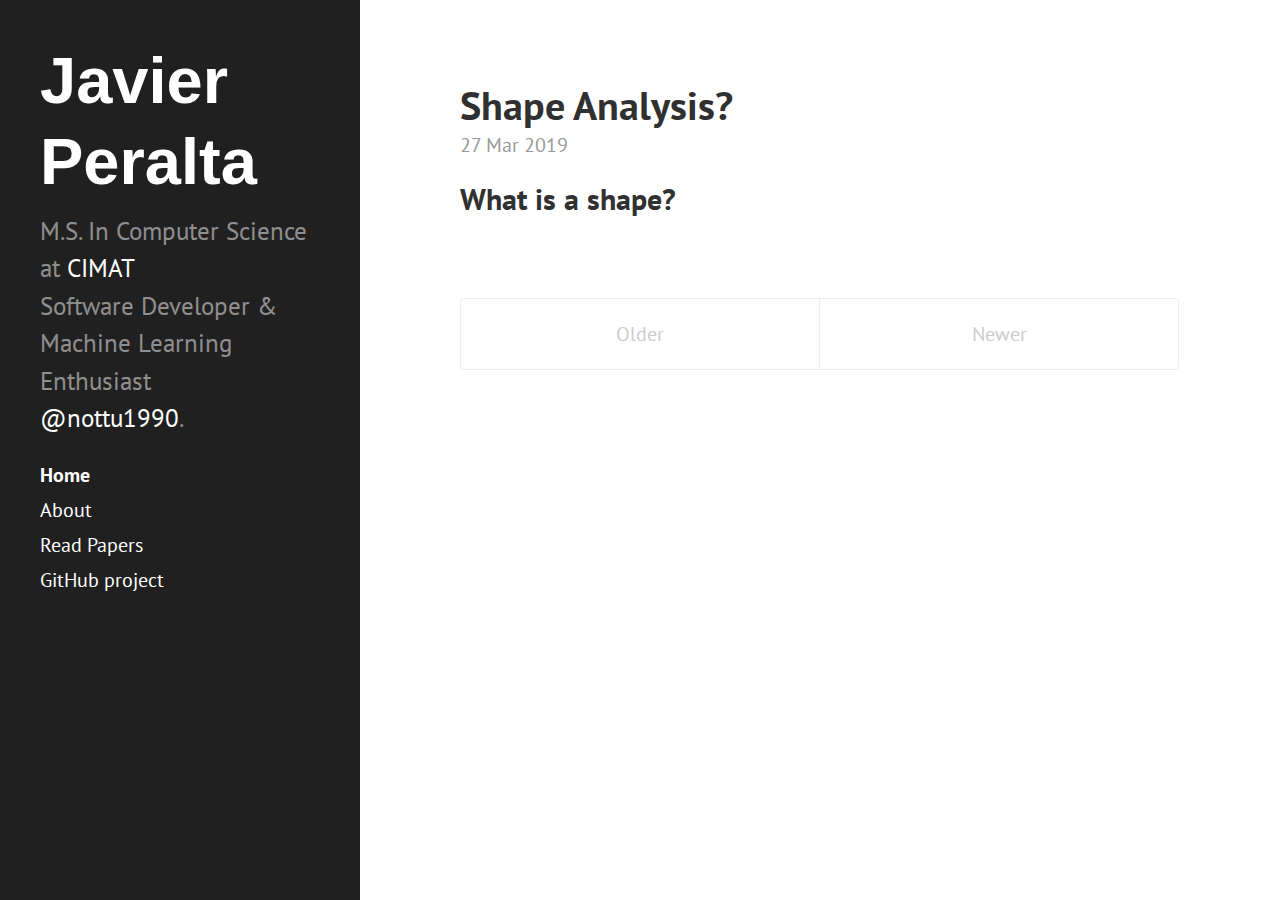
<file: index.html>
<!DOCTYPE html>
<html lang="en-us">

  <head>
  <link href="http://gmpg.org/xfn/11" rel="profile">
  <meta http-equiv="X-UA-Compatible" content="IE=edge">
  <meta http-equiv="content-type" content="text/html; charset=utf-8">

  <!-- Enable responsiveness on mobile devices-->
  <meta name="viewport" content="width=device-width, initial-scale=1.0, maximum-scale=1">

  <title>
    
      Javier Peralta &middot; 
    
  </title>

  <!-- CSS -->
  <link rel="stylesheet" href="/public/css/poole.css">
  <link rel="stylesheet" href="/public/css/syntax.css">
  <link rel="stylesheet" href="/public/css/hyde.css">
  <link rel="stylesheet" href="/public/scss/style.css">
  <link rel="stylesheet" href="https://fonts.googleapis.com/css?family=PT+Sans:400,400italic,700|Abril+Fatface">

  <!-- Icons -->
  <link rel="apple-touch-icon-precomposed" sizes="144x144" href="/public/apple-touch-icon-144-precomposed.png">
  <link rel="shortcut icon" href="/public/favicon.ico">

  <!-- RSS -->
  <link rel="alternate" type="application/rss+xml" title="RSS" href="/atom.xml">

  <!-- Latex Suppert -->
  

</head>


  <body>

    <div class="sidebar">
  <div class="container sidebar-sticky">
    <div class="sidebar-about">
      <h1>
        <a href="/">
          Javier Peralta
        </a>
      </h1>
      <p class="lead">M.S. In Computer Science at <a href="https://www.cimat.mx/">CIMAT</a> <br /> Software Developer & Machine Learning Enthusiast <br /> <a href="https://twitter.com/nottu1990" target="_blank">@nottu1990</a>.</p>
    </div>

    <nav class="sidebar-nav">
      <a class="sidebar-nav-item active" href="/">Home</a>

      

      
      
        
          
        
      
        
          
            <a class="sidebar-nav-item" href="/about/">About</a>
          
        
      
        
      
        
          
        
      
        
          
        
      
        
      
      <a class="sidebar-nav-item" href="/papers/">Read Papers</a>

      <a class="sidebar-nav-item" href="https://github.com/nottu/nottu.github.io">GitHub project</a>
    </nav>

  </div>
</div>


    <div class="content container">
      <div class="posts">
  
  <div class="post">
    <h1 class="post-title">
      <a href="/2019/03/27/shape-analysis-intro/">
        Shape Analysis?
      </a>
    </h1>

    <span class="post-date">27 Mar 2019</span>

    <h2 id="what-is-a-shape">What is a shape?</h2>


  </div>
  
</div>

<div class="pagination">
  
    <span class="pagination-item older">Older</span>
  
  
    <span class="pagination-item newer">Newer</span>
  
</div>
    </div>

  </body>
</html>
</file>
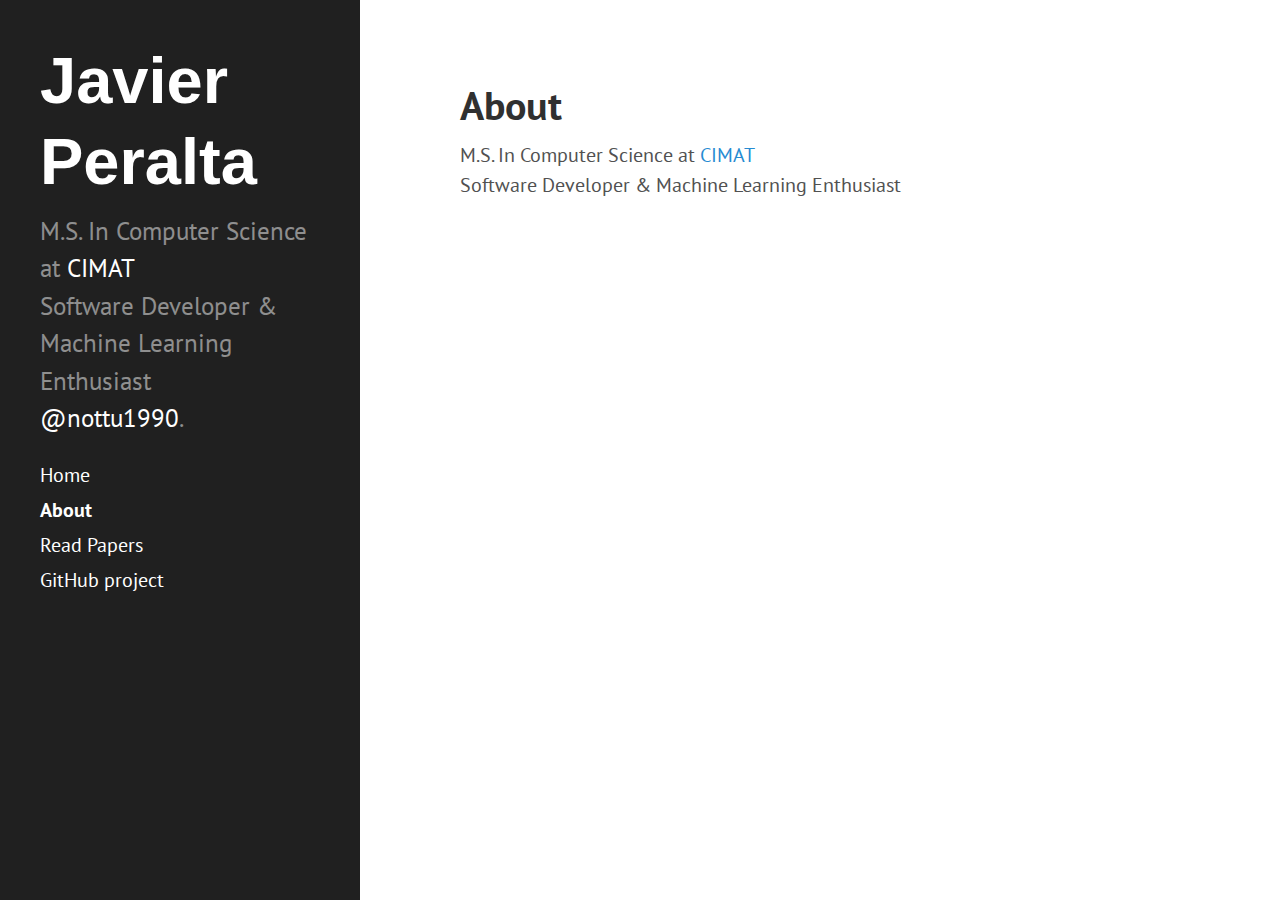
<file: about/index.html>
<!DOCTYPE html>
<html lang="en-us">

  <head>
  <link href="http://gmpg.org/xfn/11" rel="profile">
  <meta http-equiv="X-UA-Compatible" content="IE=edge">
  <meta http-equiv="content-type" content="text/html; charset=utf-8">

  <!-- Enable responsiveness on mobile devices-->
  <meta name="viewport" content="width=device-width, initial-scale=1.0, maximum-scale=1">

  <title>
    
      About &middot; Javier Peralta
    
  </title>

  <!-- CSS -->
  <link rel="stylesheet" href="/public/css/poole.css">
  <link rel="stylesheet" href="/public/css/syntax.css">
  <link rel="stylesheet" href="/public/css/hyde.css">
  <link rel="stylesheet" href="/public/scss/style.css">
  <link rel="stylesheet" href="https://fonts.googleapis.com/css?family=PT+Sans:400,400italic,700|Abril+Fatface">

  <!-- Icons -->
  <link rel="apple-touch-icon-precomposed" sizes="144x144" href="/public/apple-touch-icon-144-precomposed.png">
  <link rel="shortcut icon" href="/public/favicon.ico">

  <!-- RSS -->
  <link rel="alternate" type="application/rss+xml" title="RSS" href="/atom.xml">

  <!-- Latex Suppert -->
  

</head>


  <body>

    <div class="sidebar">
  <div class="container sidebar-sticky">
    <div class="sidebar-about">
      <h1>
        <a href="/">
          Javier Peralta
        </a>
      </h1>
      <p class="lead">M.S. In Computer Science at <a href="https://www.cimat.mx/">CIMAT</a> <br /> Software Developer & Machine Learning Enthusiast <br /> <a href="https://twitter.com/nottu1990" target="_blank">@nottu1990</a>.</p>
    </div>

    <nav class="sidebar-nav">
      <a class="sidebar-nav-item" href="/">Home</a>

      

      
      
        
          
        
      
        
          
            <a class="sidebar-nav-item active" href="/about/">About</a>
          
        
      
        
      
        
          
        
      
        
          
        
      
        
      
      <a class="sidebar-nav-item" href="/papers/">Read Papers</a>

      <a class="sidebar-nav-item" href="https://github.com/nottu/nottu.github.io">GitHub project</a>
    </nav>

  </div>
</div>


    <div class="content container">
      <div class="page">
  <h1 class="page-title">About</h1>
  <!-- <p class="message">
  Hey there! This page is included as an example. Feel free to customize it for your own use upon downloading. Carry on!
</p>
 -->

<p>M.S. In Computer Science at <a href="https://www.cimat.mx/">CIMAT</a>
<br /> Software Developer &amp; Machine Learning Enthusiast</p>

</div>

    </div>

  </body>
</html>
</file>
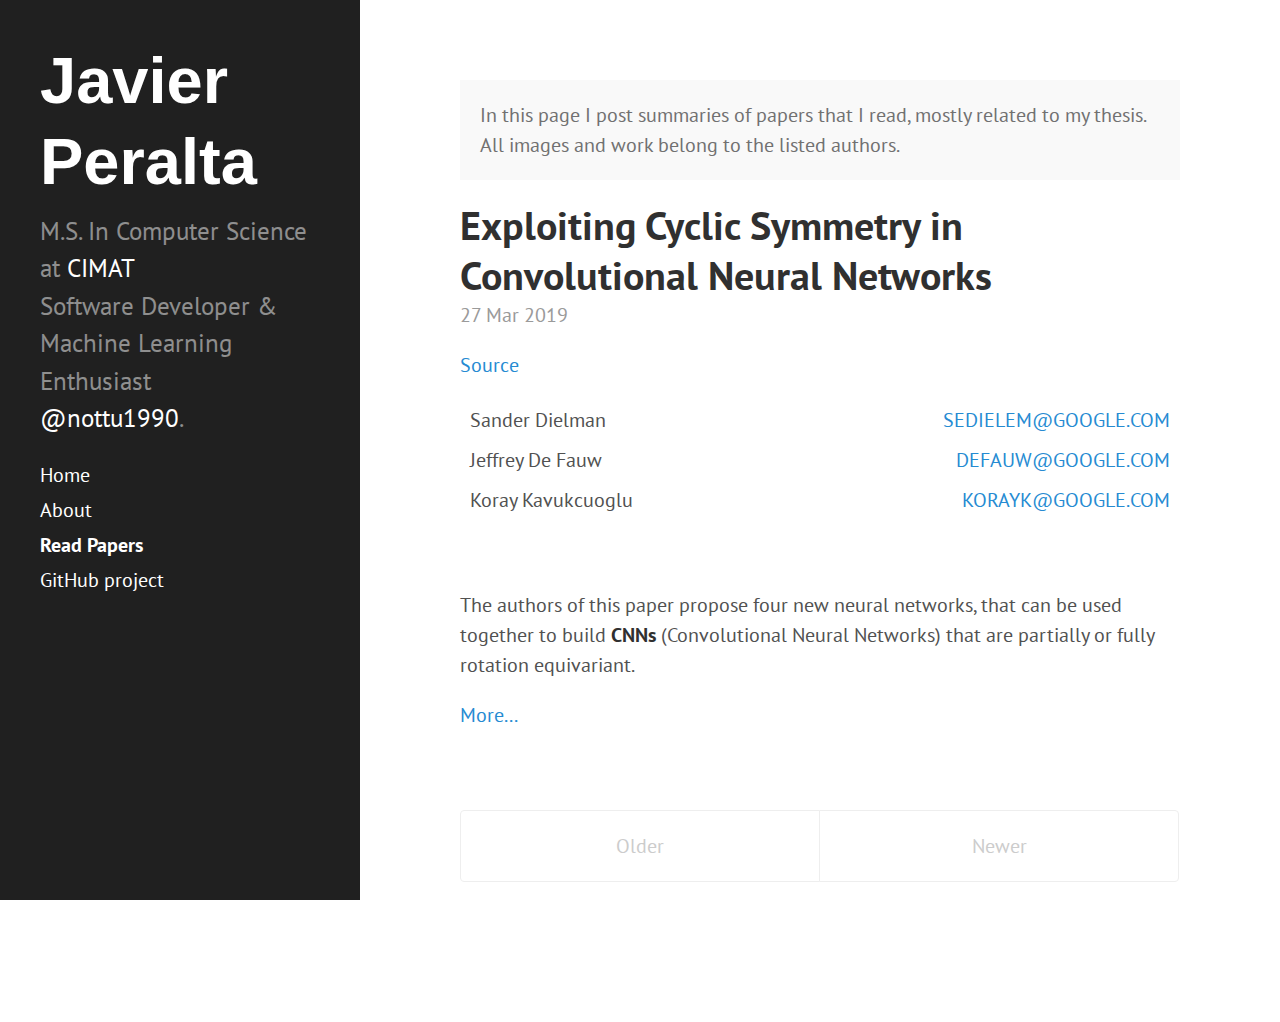
<file: papers/index.html>
<!DOCTYPE html>
<html lang="en-us">

  <head>
  <link href="http://gmpg.org/xfn/11" rel="profile">
  <meta http-equiv="X-UA-Compatible" content="IE=edge">
  <meta http-equiv="content-type" content="text/html; charset=utf-8">

  <!-- Enable responsiveness on mobile devices-->
  <meta name="viewport" content="width=device-width, initial-scale=1.0, maximum-scale=1">

  <title>
    
      Read Papers &middot; Javier Peralta
    
  </title>

  <!-- CSS -->
  <link rel="stylesheet" href="/public/css/poole.css">
  <link rel="stylesheet" href="/public/css/syntax.css">
  <link rel="stylesheet" href="/public/css/hyde.css">
  <link rel="stylesheet" href="/public/scss/style.css">
  <link rel="stylesheet" href="https://fonts.googleapis.com/css?family=PT+Sans:400,400italic,700|Abril+Fatface">

  <!-- Icons -->
  <link rel="apple-touch-icon-precomposed" sizes="144x144" href="/public/apple-touch-icon-144-precomposed.png">
  <link rel="shortcut icon" href="/public/favicon.ico">

  <!-- RSS -->
  <link rel="alternate" type="application/rss+xml" title="RSS" href="/atom.xml">

  <!-- Latex Suppert -->
  

</head>


  <body>

    <div class="sidebar">
  <div class="container sidebar-sticky">
    <div class="sidebar-about">
      <h1>
        <a href="/">
          Javier Peralta
        </a>
      </h1>
      <p class="lead">M.S. In Computer Science at <a href="https://www.cimat.mx/">CIMAT</a> <br /> Software Developer & Machine Learning Enthusiast <br /> <a href="https://twitter.com/nottu1990" target="_blank">@nottu1990</a>.</p>
    </div>

    <nav class="sidebar-nav">
      <a class="sidebar-nav-item" href="/">Home</a>

      

      
      
        
          
        
      
        
          
            <a class="sidebar-nav-item" href="/about/">About</a>
          
        
      
        
      
        
          
        
      
        
          
        
      
        
      
      <a class="sidebar-nav-item active" href="/papers/">Read Papers</a>

      <a class="sidebar-nav-item" href="https://github.com/nottu/nottu.github.io">GitHub project</a>
    </nav>

  </div>
</div>


    <div class="content container">
      <p class="message">
  In this page I post summaries of papers that I read, mostly related to my thesis. All images and work belong to the listed authors.
</p>


<div class="posts">
  
  <div class="post">
    <h1 class="post-title">
      <a href="/2019/03/27/cyclic-symmetry/">
        Exploiting Cyclic Symmetry in Convolutional Neural Networks
      </a>
    </h1>

    <span class="post-date">27 Mar 2019</span>

    <p><a href="https://arxiv.org/abs/1602.02660">Source</a></p>

<table class="authors">
  <tr>
    <td>Sander Dielman</td>
    <td class="email"><a href="mailto:SEDIELEM@GOOGLE.COM">SEDIELEM@GOOGLE.COM</a></td>
  </tr>
  <tr>
    <td>Jeffrey De Fauw</td>
    <td class="email"><a href="mailto:DEFAUW@GOOGLE.COM">DEFAUW@GOOGLE.COM</a></td>
  </tr>
  <tr>
    <td>Koray Kavukcuoglu</td>
    <td class="email"><a href="mailto:KORAYK@GOOGLE.COM">KORAYK@GOOGLE.COM</a></td>
  </tr>
</table>

<p><br /></p>

<p>The authors of this paper propose four new neural networks, that can be used together to build <strong>CNNs</strong> (Convolutional Neural Networks) that are partially or fully rotation equivariant.</p>


    <a href="/2019/03/27/cyclic-symmetry/">More...</a>
  </div>
  
</div>

<div class="pagination">
  
    <span class="pagination-item older">Older</span>
  
  
    <span class="pagination-item newer">Newer</span>
  
</div>
    </div>

  </body>
</html>
</file>
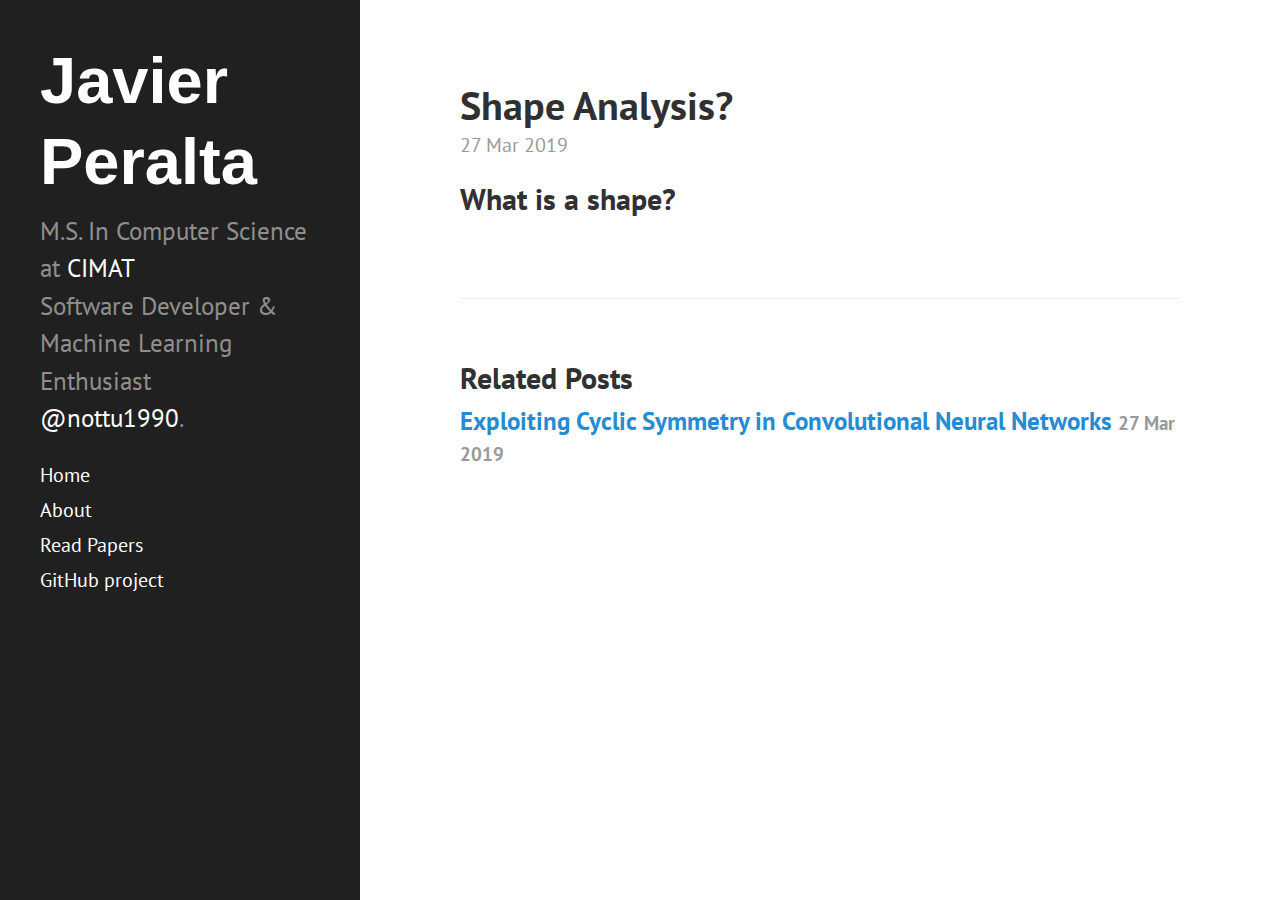
<file: 2019/03/27/shape-analysis-intro/index.html>
<!DOCTYPE html>
<html lang="en-us">

  <head>
  <link href="http://gmpg.org/xfn/11" rel="profile">
  <meta http-equiv="X-UA-Compatible" content="IE=edge">
  <meta http-equiv="content-type" content="text/html; charset=utf-8">

  <!-- Enable responsiveness on mobile devices-->
  <meta name="viewport" content="width=device-width, initial-scale=1.0, maximum-scale=1">

  <title>
    
      Shape Analysis? &middot; Javier Peralta
    
  </title>

  <!-- CSS -->
  <link rel="stylesheet" href="/public/css/poole.css">
  <link rel="stylesheet" href="/public/css/syntax.css">
  <link rel="stylesheet" href="/public/css/hyde.css">
  <link rel="stylesheet" href="/public/scss/style.css">
  <link rel="stylesheet" href="https://fonts.googleapis.com/css?family=PT+Sans:400,400italic,700|Abril+Fatface">

  <!-- Icons -->
  <link rel="apple-touch-icon-precomposed" sizes="144x144" href="/public/apple-touch-icon-144-precomposed.png">
  <link rel="shortcut icon" href="/public/favicon.ico">

  <!-- RSS -->
  <link rel="alternate" type="application/rss+xml" title="RSS" href="/atom.xml">

  <!-- Latex Suppert -->
  

</head>


  <body>

    <div class="sidebar">
  <div class="container sidebar-sticky">
    <div class="sidebar-about">
      <h1>
        <a href="/">
          Javier Peralta
        </a>
      </h1>
      <p class="lead">M.S. In Computer Science at <a href="https://www.cimat.mx/">CIMAT</a> <br /> Software Developer & Machine Learning Enthusiast <br /> <a href="https://twitter.com/nottu1990" target="_blank">@nottu1990</a>.</p>
    </div>

    <nav class="sidebar-nav">
      <a class="sidebar-nav-item" href="/">Home</a>

      

      
      
        
          
        
      
        
          
            <a class="sidebar-nav-item" href="/about/">About</a>
          
        
      
        
      
        
          
        
      
        
          
        
      
        
      
      <a class="sidebar-nav-item" href="/papers/">Read Papers</a>

      <a class="sidebar-nav-item" href="https://github.com/nottu/nottu.github.io">GitHub project</a>
    </nav>

  </div>
</div>


    <div class="content container">
      <div class="post">
  <h1 class="post-title">Shape Analysis?</h1>
  <span class="post-date">27 Mar 2019</span>
  <div class="post_content">
      <h2 id="what-is-a-shape">What is a shape?</h2>


  </div>
</div>

<div class="related">
  <h2>Related Posts</h2>
  <ul class="related-posts">
    
      <li>
        <h3>
          <a href="/2019/03/27/cyclic-symmetry/">
            Exploiting Cyclic Symmetry in Convolutional Neural Networks
            <small>27 Mar 2019</small>
          </a>
        </h3>
      </li>
    
  </ul>
</div>

    </div>

  </body>
</html>
</file>
<file: public/css/poole.css>
/*
 *                        ___
 *                       /\_ \
 *  _____     ___     ___\//\ \      __
 * /\ '__`\  / __`\  / __`\\ \ \   /'__`\
 * \ \ \_\ \/\ \_\ \/\ \_\ \\_\ \_/\  __/
 *  \ \ ,__/\ \____/\ \____//\____\ \____\
 *   \ \ \/  \/___/  \/___/ \/____/\/____/
 *    \ \_\
 *     \/_/
 *
 * Designed, built, and released under MIT license by @mdo. Learn more at
 * https://github.com/poole/poole.
 */


/*
 * Contents
 *
 * Body resets
 * Custom type
 * Messages
 * Container
 * Masthead
 * Posts and pages
 * Pagination
 * Reverse layout
 * Themes
 */


/*
 * Body resets
 *
 * Update the foundational and global aspects of the page.
 */

* {
  -webkit-box-sizing: border-box;
     -moz-box-sizing: border-box;
          box-sizing: border-box;
}

html,
body {
  margin: 0;
  padding: 0;
}

html {
  font-family: "Helvetica Neue", Helvetica, Arial, sans-serif;
  font-size: 16px;
  line-height: 1.5;
}
@media (min-width: 38em) {
  html {
    font-size: 20px;
  }
}

body {
  color: #515151;
  background-color: #fff;
  -webkit-text-size-adjust: 100%;
      -ms-text-size-adjust: 100%;
}

/* No `:visited` state is required by default (browsers will use `a`) */
a {
  color: #268bd2;
  text-decoration: none;
}
a strong {
  color: inherit;
}
/* `:focus` is linked to `:hover` for basic accessibility */
a:hover,
a:focus {
  text-decoration: underline;
}

/* Headings */
h1, h2, h3, h4, h5, h6 {
  margin-bottom: .5rem;
  font-weight: bold;
  line-height: 1.25;
  color: #313131;
  text-rendering: optimizeLegibility;
}
h1 {
  font-size: 2rem;
}
h2 {
  margin-top: 1rem;
  font-size: 1.5rem;
}
h3 {
  margin-top: 1.5rem;
  font-size: 1.25rem;
}
h4, h5, h6 {
  margin-top: 1rem;
  font-size: 1rem;
}

/* Body text */
p {
  margin-top: 0;
  margin-bottom: 1rem;
}

strong {
  color: #303030;
}


/* Lists */
ul, ol, dl {
  margin-top: 0;
  margin-bottom: 1rem;
}

dt {
  font-weight: bold;
}
dd {
  margin-bottom: .5rem;
}

/* Misc */
hr {
  position: relative;
  margin: 1.5rem 0;
  border: 0;
  border-top: 1px solid #eee;
  border-bottom: 1px solid #fff;
}

abbr {
  font-size: 85%;
  font-weight: bold;
  color: #555;
  text-transform: uppercase;
}
abbr[title] {
  cursor: help;
  border-bottom: 1px dotted #e5e5e5;
}

/* Code */
code,
pre {
  font-family: Menlo, Monaco, "Courier New", monospace;
}
code {
  padding: .25em .5em;
  font-size: 85%;
  color: #bf616a;
  background-color: #f9f9f9;
  border-radius: 3px;
}
pre {
  display: block;
  margin-top: 0;
  margin-bottom: 1rem;
  padding: 1rem;
  font-size: .8rem;
  line-height: 1.4;
  white-space: pre;
  white-space: pre-wrap;
  word-break: break-all;
  word-wrap: break-word;
  background-color: #f9f9f9;
}
pre code {
  padding: 0;
  font-size: 100%;
  color: inherit;
  background-color: transparent;
}

/* Pygments via Jekyll */
.highlight {
  margin-bottom: 1rem;
  border-radius: 4px;
}
.highlight pre {
  margin-bottom: 0;
}

/* Gist via GitHub Pages */
.gist .gist-file {
  font-family: Menlo, Monaco, "Courier New", monospace !important;
}
.gist .markdown-body {
  padding: 15px;
}
.gist pre {
  padding: 0;
  background-color: transparent;
}
.gist .gist-file .gist-data {
  font-size: .8rem !important;
  line-height: 1.4;
}
.gist code {
  padding: 0;
  color: inherit;
  background-color: transparent;
  border-radius: 0;
}

/* Quotes */
blockquote {
  padding: .5rem 1rem;
  margin: .8rem 0;
  color: #7a7a7a;
  border-left: .25rem solid #e5e5e5;
}
blockquote p:last-child {
  margin-bottom: 0;
}
@media (min-width: 30em) {
  blockquote {
    padding-right: 5rem;
    padding-left: 1.25rem;
  }
}

img {
  display: block;
  max-width: 100%;
  margin: 0 0 1rem;
  border-radius: 5px;
}

/* Tables */
table {
  margin-bottom: 1rem;
  width: 100%;
  border: 1px solid #e5e5e5;
  border-collapse: collapse;
}
td,
th {
  padding: .25rem .5rem;
  border: 1px solid #e5e5e5;
}
tbody tr:nth-child(odd) td,
tbody tr:nth-child(odd) th {
  background-color: #f9f9f9;
}


/*
 * Custom type
 *
 * Extend paragraphs with `.lead` for larger introductory text.
 */

.lead {
  font-size: 1.25rem;
  font-weight: 300;
}


/*
 * Messages
 *
 * Show alert messages to users. You may add it to single elements like a `<p>`,
 * or to a parent if there are multiple elements to show.
 */

.message {
  margin-bottom: 1rem;
  padding: 1rem;
  color: #717171;
  background-color: #f9f9f9;
}


/*
 * Container
 *
 * Center the page content.
 */

.container {
  /*max-width: 38rem;*/
  padding-left:  1rem;
  padding-right: 1rem;
  margin-left:  auto;
  margin-right: auto;
}


/*
 * Masthead
 *
 * Super small header above the content for site name and short description.
 */

.masthead {
  padding-top:    1rem;
  padding-bottom: 1rem;
  margin-bottom: 3rem;
}
.masthead-title {
  margin-top: 0;
  margin-bottom: 0;
  color: #505050;
}
.masthead-title a {
  color: #505050;
}
.masthead-title small {
  font-size: 75%;
  font-weight: 400;
  color: #c0c0c0;
  letter-spacing: 0;
}


/*
 * Posts and pages
 *
 * Each post is wrapped in `.post` and is used on default and post layouts. Each
 * page is wrapped in `.page` and is only used on the page layout.
 */

.page,
.post {
  margin-bottom: 4em;
}

/* Blog post or page title */
.page-title,
.post-title,
.post-title a {
  color: #303030;
}
.page-title,
.post-title {
  margin-top: 0;
}

/* Meta data line below post title */
.post-date {
  display: block;
  margin-top: -.5rem;
  margin-bottom: 1rem;
  color: #9a9a9a;
}

/* Related posts */
.related {
  padding-top: 2rem;
  padding-bottom: 2rem;
  border-top: 1px solid #eee;
}
.related-posts {
  padding-left: 0;
  list-style: none;
}
.related-posts h3 {
  margin-top: 0;
}
.related-posts li small {
  font-size: 75%;
  color: #999;
}
.related-posts li a:hover {
  color: #268bd2;
  text-decoration: none;
}
.related-posts li a:hover small {
  color: inherit;
}


/*
 * Pagination
 *
 * Super lightweight (HTML-wise) blog pagination. `span`s are provide for when
 * there are no more previous or next posts to show.
 */

.pagination {
  overflow: hidden; /* clearfix */
  margin-left: -1rem;
  margin-right: -1rem;
  font-family: "PT Sans", Helvetica, Arial, sans-serif;
  color: #ccc;
  text-align: center;
}

/* Pagination items can be `span`s or `a`s */
.pagination-item {
  display: block;
  padding: 1rem;
  border: 1px solid #eee;
}
.pagination-item:first-child {
  margin-bottom: -1px;
}

/* Only provide a hover state for linked pagination items */
a.pagination-item:hover {
  background-color: #f5f5f5;
}

@media (min-width: 30em) {
  .pagination {
    margin: 3rem 0;
  }
  .pagination-item {
    float: left;
    width: 50%;
  }
  .pagination-item:first-child {
    margin-bottom: 0;
    border-top-left-radius:    4px;
    border-bottom-left-radius: 4px;
  }
  .pagination-item:last-child {
    margin-left: -1px;
    border-top-right-radius:    4px;
    border-bottom-right-radius: 4px;
  }
}
</file>
<file: public/css/syntax.css>
.highlight .hll { background-color: #ffc; }
.highlight .c { color: #999; } /* Comment */
.highlight .err { color: #a00; background-color: #faa } /* Error */
.highlight .k { color: #069; } /* Keyword */
.highlight .o { color: #555 } /* Operator */
.highlight .cm { color: #09f; font-style: italic } /* Comment.Multiline */
.highlight .cp { color: #099 } /* Comment.Preproc */
.highlight .c1 { color: #999; } /* Comment.Single */
.highlight .cs { color: #999; } /* Comment.Special */
.highlight .gd { background-color: #fcc; border: 1px solid #c00 } /* Generic.Deleted */
.highlight .ge { font-style: italic } /* Generic.Emph */
.highlight .gr { color: #f00 } /* Generic.Error */
.highlight .gh { color: #030; } /* Generic.Heading */
.highlight .gi { background-color: #cfc; border: 1px solid #0c0 } /* Generic.Inserted */
.highlight .go { color: #aaa } /* Generic.Output */
.highlight .gp { color: #009; } /* Generic.Prompt */
.highlight .gs { } /* Generic.Strong */
.highlight .gu { color: #030; } /* Generic.Subheading */
.highlight .gt { color: #9c6 } /* Generic.Traceback */
.highlight .kc { color: #069; } /* Keyword.Constant */
.highlight .kd { color: #069; } /* Keyword.Declaration */
.highlight .kn { color: #069; } /* Keyword.Namespace */
.highlight .kp { color: #069 } /* Keyword.Pseudo */
.highlight .kr { color: #069; } /* Keyword.Reserved */
.highlight .kt { color: #078; } /* Keyword.Type */
.highlight .m { color: #f60 } /* Literal.Number */
.highlight .s { color: #d44950 } /* Literal.String */
.highlight .na { color: #4f9fcf } /* Name.Attribute */
.highlight .nb { color: #366 } /* Name.Builtin */
.highlight .nc { color: #0a8; } /* Name.Class */
.highlight .no { color: #360 } /* Name.Constant */
.highlight .nd { color: #99f } /* Name.Decorator */
.highlight .ni { color: #999; } /* Name.Entity */
.highlight .ne { color: #c00; } /* Name.Exception */
.highlight .nf { color: #c0f } /* Name.Function */
.highlight .nl { color: #99f } /* Name.Label */
.highlight .nn { color: #0cf; } /* Name.Namespace */
.highlight .nt { color: #2f6f9f; } /* Name.Tag */
.highlight .nv { color: #033 } /* Name.Variable */
.highlight .ow { color: #000; } /* Operator.Word */
.highlight .w { color: #bbb } /* Text.Whitespace */
.highlight .mf { color: #f60 } /* Literal.Number.Float */
.highlight .mh { color: #f60 } /* Literal.Number.Hex */
.highlight .mi { color: #f60 } /* Literal.Number.Integer */
.highlight .mo { color: #f60 } /* Literal.Number.Oct */
.highlight .sb { color: #c30 } /* Literal.String.Backtick */
.highlight .sc { color: #c30 } /* Literal.String.Char */
.highlight .sd { color: #c30; font-style: italic } /* Literal.String.Doc */
.highlight .s2 { color: #c30 } /* Literal.String.Double */
.highlight .se { color: #c30; } /* Literal.String.Escape */
.highlight .sh { color: #c30 } /* Literal.String.Heredoc */
.highlight .si { color: #a00 } /* Literal.String.Interpol */
.highlight .sx { color: #c30 } /* Literal.String.Other */
.highlight .sr { color: #3aa } /* Literal.String.Regex */
.highlight .s1 { color: #c30 } /* Literal.String.Single */
.highlight .ss { color: #fc3 } /* Literal.String.Symbol */
.highlight .bp { color: #366 } /* Name.Builtin.Pseudo */
.highlight .vc { color: #033 } /* Name.Variable.Class */
.highlight .vg { color: #033 } /* Name.Variable.Global */
.highlight .vi { color: #033 } /* Name.Variable.Instance */
.highlight .il { color: #f60 } /* Literal.Number.Integer.Long */

.css .o,
.css .o + .nt,
.css .nt + .nt { color: #999; }
</file>
<file: public/css/hyde.css>
/*
 *  __                  __
 * /\ \                /\ \
 * \ \ \___   __  __   \_\ \     __
 *  \ \  _ `\/\ \/\ \  /'_` \  /'__`\
 *   \ \ \ \ \ \ \_\ \/\ \_\ \/\  __/
 *    \ \_\ \_\/`____ \ \___,_\ \____\
 *     \/_/\/_/`/___/> \/__,_ /\/____/
 *                /\___/
 *                \/__/
 *
 * Designed, built, and released under MIT license by @mdo. Learn more at
 * https://github.com/poole/hyde.
 */


/*
 * Contents
 *
 * Global resets
 * Sidebar
 * Container
 * Reverse layout
 * Themes
 */


/*
 * Global resets
 *
 * Update the foundational and global aspects of the page.
 */

html {
  font-family: "PT Sans", Helvetica, Arial, sans-serif;
}
@media (min-width: 48em) {
  html {
    font-size: 16px;
  }
}
@media (min-width: 58em) {
  html {
    font-size: 20px;
  }
}


/*
 * Sidebar
 *
 * Flexible banner for housing site name, intro, and "footer" content. Starts
 * out above content in mobile and later moves to the side with wider viewports.
 */

.sidebar {
  text-align: center;
  padding: 2rem 1rem;
  color: rgba(255,255,255,.5);
  background-color: #202020;
}
@media (min-width: 48em) {
  .sidebar {
    position: fixed;
    top: 0;
    left: 0;
    bottom: 0;
    width: 18rem;
    text-align: left;
  }
}

/* Sidebar links */
.sidebar a {
  color: #fff;
}

/* About section */
.sidebar-about h1 {
  color: #fff;
  margin-top: 0;
  font-family: "Helvetica Neue", Helvetica, Arial, sans-serif;
  font-size: 3.25rem;
}

/* Sidebar nav */
.sidebar-nav {
  margin-bottom: 1rem;
}
.sidebar-nav-item {
  display: block;
  line-height: 1.75;
}
a.sidebar-nav-item:hover,
a.sidebar-nav-item:focus {
  text-decoration: underline;
}
.sidebar-nav-item.active {
  font-weight: bold;
}

/* Sticky sidebar
 *
 * Add the `sidebar-sticky` class to the sidebar's container to affix it the
 * contents to the bottom of the sidebar in tablets and up.
 */

@media (min-width: 48em) {
  .sidebar-sticky {
    display: flex;
    flex-direction: column;
  }
}


/* Container
 *
 * Align the contents of the site above the proper threshold with some margin-fu
 * with a 25%-wide `.sidebar`.
 */

.content {
  padding-top:    4rem;
  padding-bottom: 4rem;
}

@media (min-width: 48em) {
  .content {
    /*max-width: 38rem;*/
    margin-left: 20rem;
    margin-right: 2rem;
  }
}

@media (min-width: 64em) {
  .content {
    margin-left: 22rem;
    margin-right: 4rem;
  }
}


/*
 * Reverse layout
 *
 * Flip the orientation of the page by placing the `.sidebar` on the right.
 */

@media (min-width: 48em) {
  .layout-reverse .sidebar {
    left: auto;
    right: 0;
  }
  .layout-reverse .content {
    margin-left: 2rem;
    margin-right: 20rem;
  }
}

@media (min-width: 64em) {
  .layout-reverse .content {
    margin-left: 4rem;
    margin-right: 22rem;
  }
}



/*
 * Themes
 *
 * As of v1.1, Hyde includes optional themes to color the sidebar and links
 * within blog posts. To use, add the class of your choosing to the `body`.
 */

/* Base16 (http://chriskempson.github.io/base16/#default) */

/* Red */
.theme-base-08 .sidebar {
  background-color: #ac4142;
}
.theme-base-08 .content a,
.theme-base-08 .related-posts li a:hover {
  color: #ac4142;
}

/* Orange */
.theme-base-09 .sidebar {
  background-color: #d28445;
}
.theme-base-09 .content a,
.theme-base-09 .related-posts li a:hover {
  color: #d28445;
}

/* Yellow */
.theme-base-0a .sidebar {
  background-color: #f4bf75;
}
.theme-base-0a .content a,
.theme-base-0a .related-posts li a:hover {
  color: #f4bf75;
}

/* Green */
.theme-base-0b .sidebar {
  background-color: #90a959;
}
.theme-base-0b .content a,
.theme-base-0b .related-posts li a:hover {
  color: #90a959;
}

/* Cyan */
.theme-base-0c .sidebar {
  background-color: #75b5aa;
}
.theme-base-0c .content a,
.theme-base-0c .related-posts li a:hover {
  color: #75b5aa;
}

/* Blue */
.theme-base-0d .sidebar {
  background-color: #6a9fb5;
}
.theme-base-0d .content a,
.theme-base-0d .related-posts li a:hover {
  color: #6a9fb5;
}

/* Magenta */
.theme-base-0e .sidebar {
  background-color: #aa759f;
}
.theme-base-0e .content a,
.theme-base-0e .related-posts li a:hover {
  color: #aa759f;
}

/* Brown */
.theme-base-0f .sidebar {
  background-color: #8f5536;
}
.theme-base-0f .content a,
.theme-base-0f .related-posts li a:hover {
  color: #8f5536;
}
</file>
<file: public/scss/style.css>
table.authors {
  border: none; }
  table.authors tbody tr td {
    border: none;
    background-color: inherit; }
  table.authors tbody tr td.email {
    text-align: right; }

p img {
  margin: auto; }
</file>
